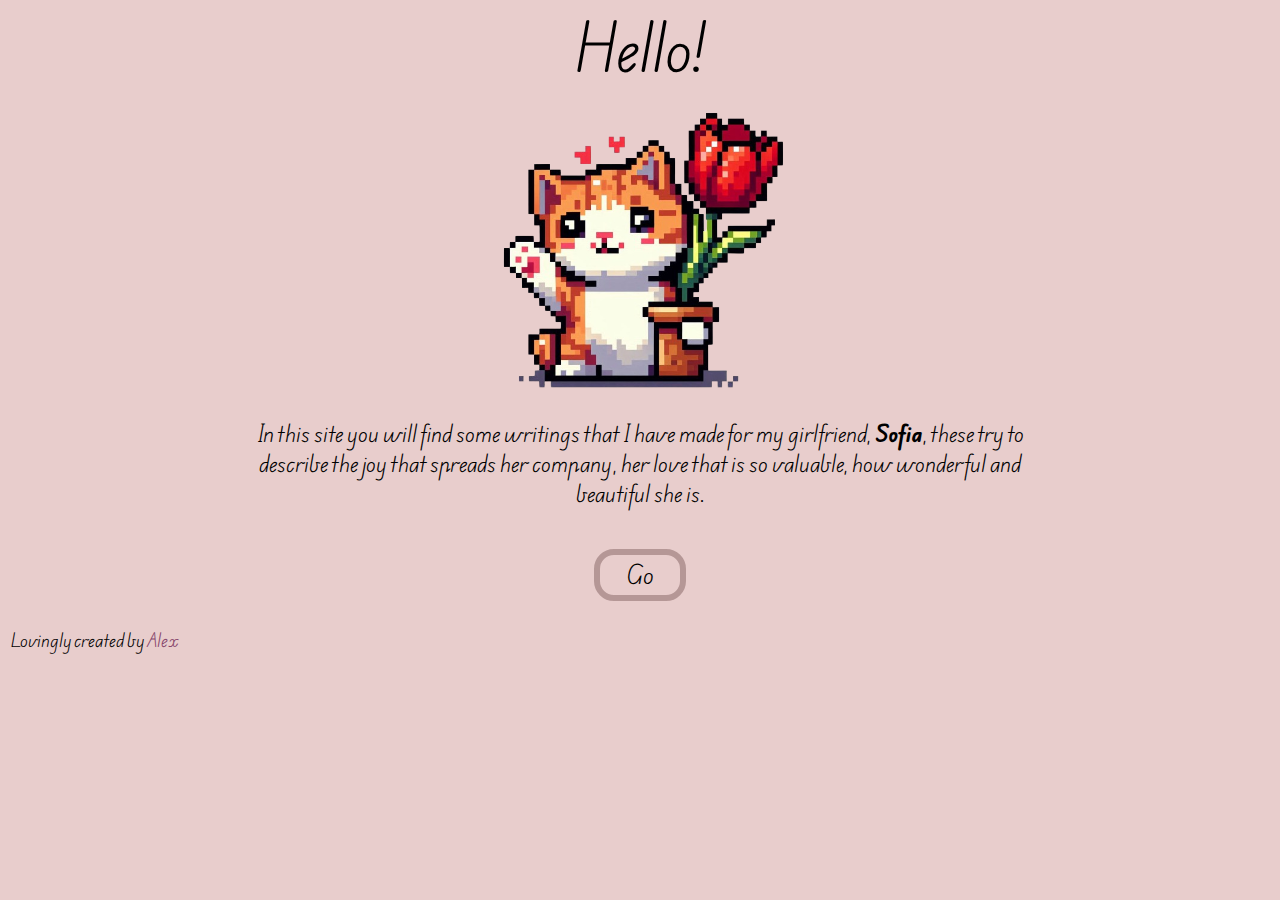
<file: index.html>
<!DOCTYPE html>
<html lang="en">
<head>
    <meta charset="UTF-8">
    <meta name="viewport" content="width=device-width, initial-scale=1.0">

    <link rel="preconnect" href="https://fonts.googleapis.com">
    <link rel="preconnect" href="https://fonts.gstatic.com" crossorigin>
    <link href="https://fonts.googleapis.com/css2?family=Alice&family=Comic+Neue:ital@1&family=Edu+AU+VIC+WA+NT+Hand:wght@400..700&family=Roboto:wght@300&display=swap" rel="stylesheet">

    <link rel="stylesheet" href="./src/index.css">
    <title>Sofia</title>
</head>
<body>
    <div class="welcome">
        <p class="hello">Hello!</p>
        <img class="cat_hello" src="./assets/cat_hello.png" alt="Cat with flower">
    </div>
    <div class="box-what">
        <p class="text_what">In this site you will find some writings that I have made for my girlfriend, 
            <strong>Sofia</strong>, these try to describe the joy that spreads her company, her love that is so valuable, 
            how wonderful and beautiful she is.</p>
    </div>
    <a class="go" href="./views/options.html">Go</a>

    <footer>
        <p class="footer_t">Lovingly created by <span>Alex</span></p>
    </footer>
</body>
</html>
</file>
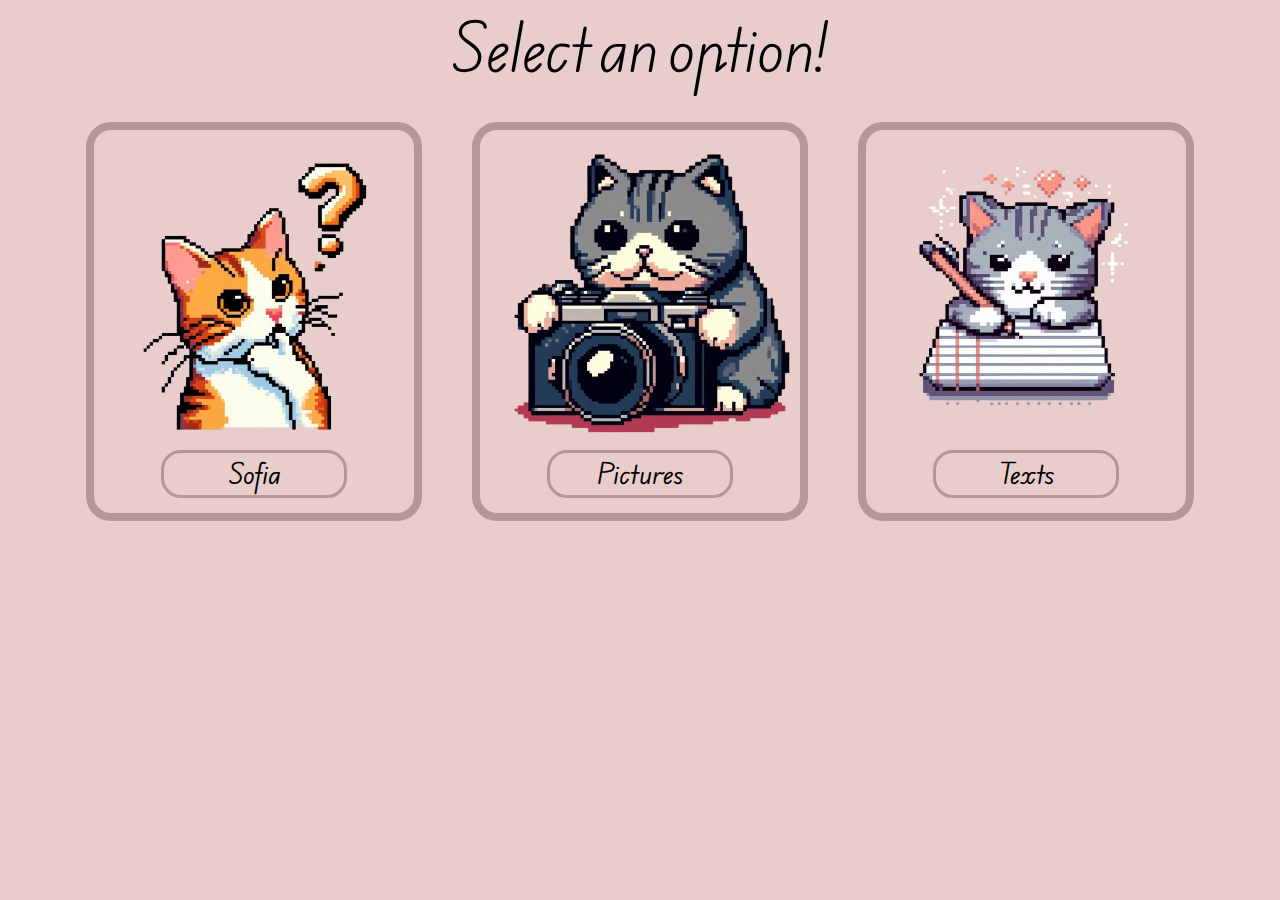
<file: views/options.html>
<!DOCTYPE html>
<html lang="en">
<head>
    <meta charset="UTF-8">
    <meta name="viewport" content="width=device-width, initial-scale=1.0">

    <link rel="preconnect" href="https://fonts.googleapis.com">
    <link rel="preconnect" href="https://fonts.gstatic.com" crossorigin>
    <link href="https://fonts.googleapis.com/css2?family=Alice&family=Comic+Neue:ital@1&family=Edu+AU+VIC+WA+NT+Hand:wght@400..700&family=Roboto:wght@300&display=swap" rel="stylesheet">

    <link rel="stylesheet" href="./../src/index.css">
    <title>Sofia - Options </title>
</head>
<body>
    <div class="center">
        <p class="hello">Select an option!</p>
    </div>
    <div class="options-container">
        <div class="option-box">
            <img class="option_img" src="./../assets/cat_dude.png" alt="cat with a camera take a pic">
            <a class="option_button" href="./working.html">Sofia</a> 
        </div>
        <div class="option-box">
            <img class="option_img" src="./../assets/cat_take_pic.png" alt="cat with a camera take a pic">
            <a class="option_button" href="./pics.html">Pictures</a> 
        </div>
        <div class="option-box">
            <img class="option_img" src="./../assets/cat_note.png" alt="cat with a camera take a pic">
            <a class="option_button" href="./writings.html">Texts</a> 
        </div>
    </div>


</body>
</html>
</file>
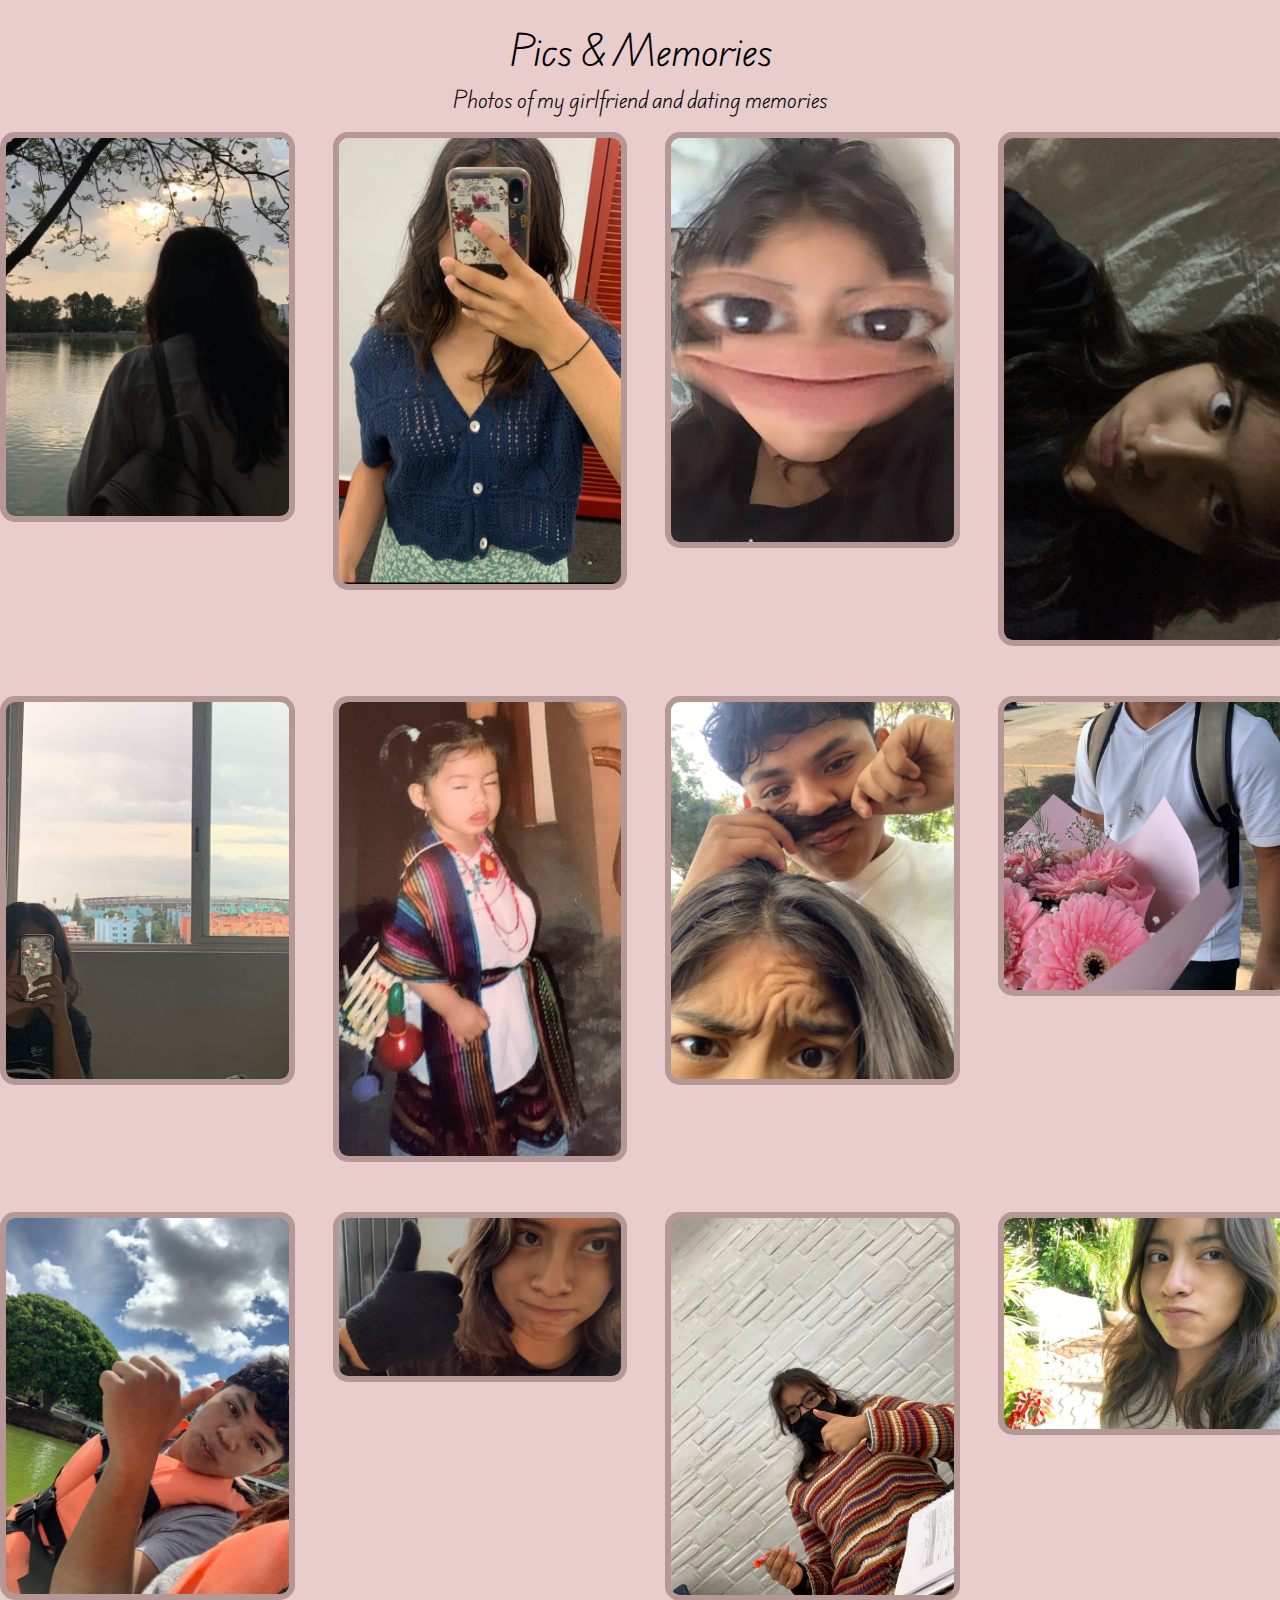
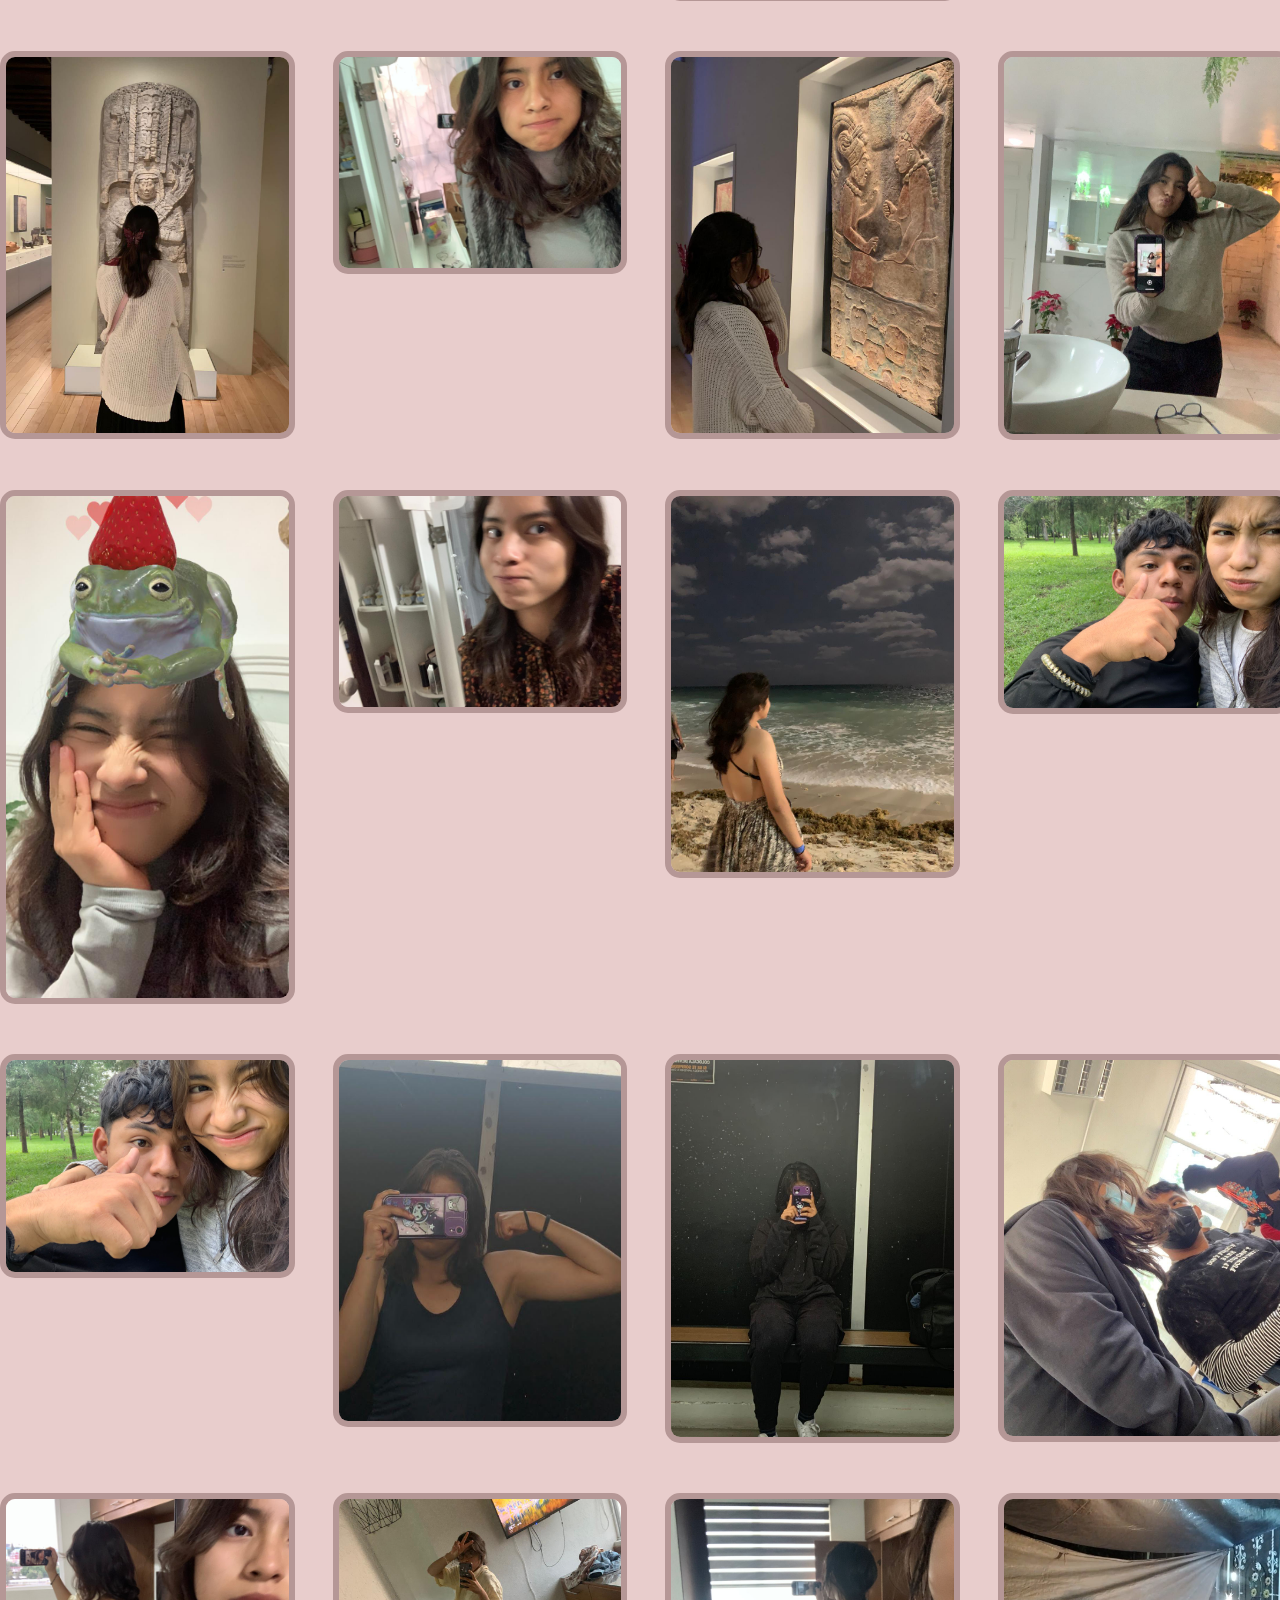
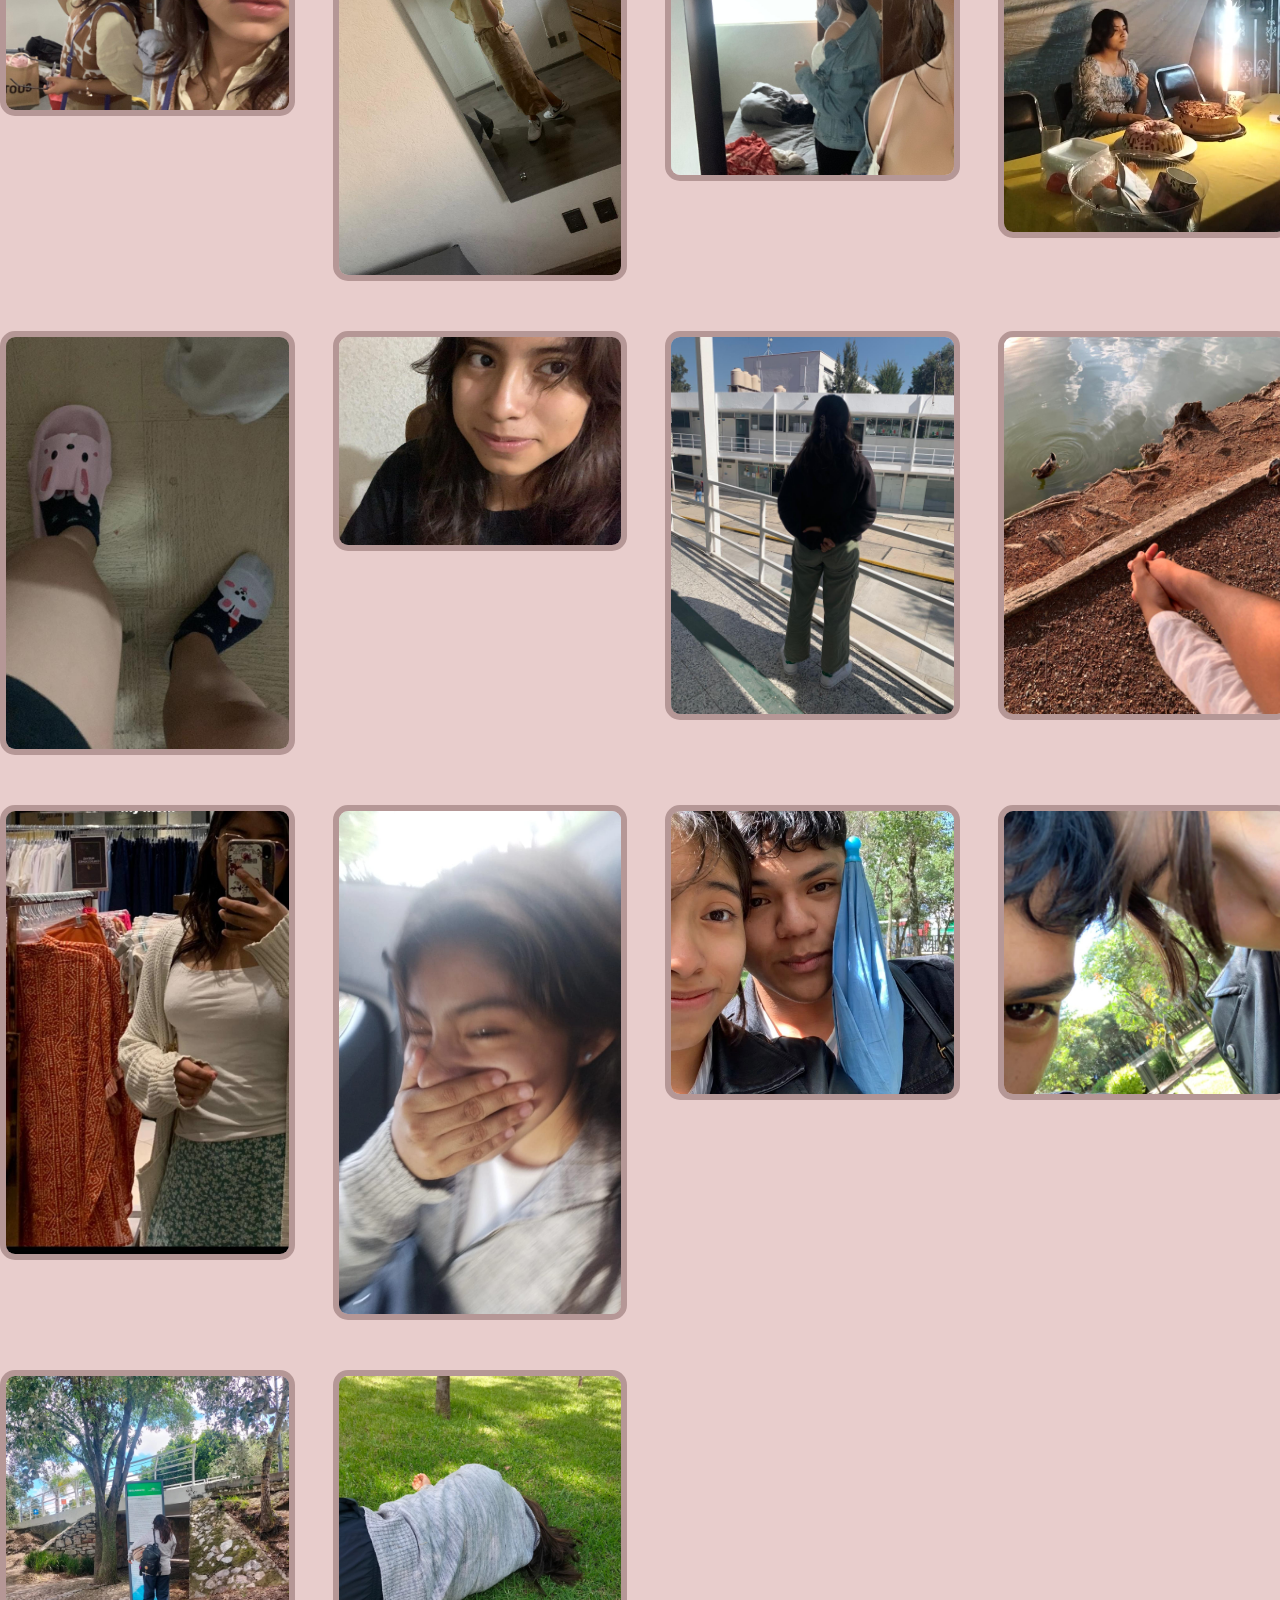
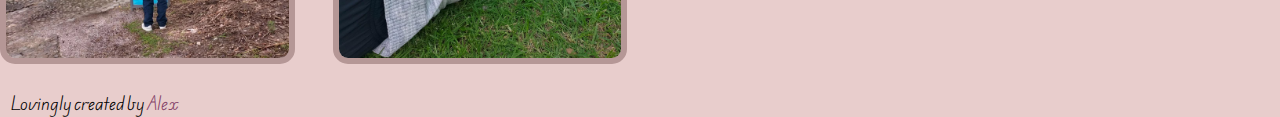
<file: views/pics.html>
<!DOCTYPE html>
<html lang="en">
<head>
    <meta charset="UTF-8">
    <meta name="viewport" content="width=device-width, initial-scale=1.0">

    <link rel="preconnect" href="https://fonts.googleapis.com">
    <link rel="preconnect" href="https://fonts.gstatic.com" crossorigin>
    <link href="https://fonts.googleapis.com/css2?family=Alice&family=Comic+Neue:ital@1&family=Edu+AU+VIC+WA+NT+Hand:wght@400..700&family=Roboto:wght@300&display=swap" rel="stylesheet">

    <link rel="stylesheet" href="./../src/index.css">
    <title>Sofia - Pics</title>
</head>
<body>
    <div class="container-view">
        <p class="title_view">Pics & Memories</p>
        <p class="about_title_view">
            Photos of my girlfriend and dating memories
        </p>
    </div>

    <div class="photo-grid">
        <!-- Reemplaza los src con las rutas a tus imágenes -->
        <img class="pic_sof" src="./../assets/sofia_pics/1.jpeg" alt="Photo 1">
        <img class="pic_sof" src="./../assets/sofia_pics/2.jpeg" alt="Photo 2">
        <img class="pic_sof" src="./../assets/sofia_pics/3.jpeg" alt="Photo 3">
        <img class="pic_sof" src="./../assets/sofia_pics/4.jpeg" alt="Photo 4">
        <img class="pic_sof" src="./../assets/sofia_pics/5.jpeg" alt="Photo 5">
        <img class="pic_sof" src="./../assets/sofia_pics/6.jpeg" alt="Photo 6">
        <img class="pic_sof" src="./../assets/sofia_pics/7.jpeg" alt="Photo 7">
        <img class="pic_sof" src="./../assets/sofia_pics/8.jpeg" alt="Photo 8">
        <img class="pic_sof" src="./../assets/sofia_pics/9.jpeg" alt="Photo 9">
        <img class="pic_sof" src="./../assets/sofia_pics/10.jpeg" alt="Photo 10">
        <img class="pic_sof" src="./../assets/sofia_pics/11.jpeg" alt="Photo 11">
        <img class="pic_sof" src="./../assets/sofia_pics/12.jpeg" alt="Photo 12">
        <img class="pic_sof" src="./../assets/sofia_pics/13.jpeg" alt="Photo 13">
        <img class="pic_sof" src="./../assets/sofia_pics/14.jpeg" alt="Photo 14">
        <img class="pic_sof" src="./../assets/sofia_pics/15.jpeg" alt="Photo 15">
        <img class="pic_sof" src="./../assets/sofia_pics/16.jpeg" alt="Photo 16">
        <img class="pic_sof" src="./../assets/sofia_pics/17.jpeg" alt="Photo 17">
        <img class="pic_sof" src="./../assets/sofia_pics/18.jpeg" alt="Photo 18">
        <img class="pic_sof" src="./../assets/sofia_pics/19.jpeg" alt="Photo 19">
        <img class="pic_sof" src="./../assets/sofia_pics/20.jpeg" alt="Photo 20">
        <img class="pic_sof" src="./../assets/sofia_pics/21.jpeg" alt="Photo 21">
        <img class="pic_sof" src="./../assets/sofia_pics/22.jpeg" alt="Photo 22">
        <img class="pic_sof" src="./../assets/sofia_pics/23.jpeg" alt="Photo 23">
        <img class="pic_sof" src="./../assets/sofia_pics/24.jpeg" alt="Photo 24">
        <img class="pic_sof" src="./../assets/sofia_pics/25.jpeg" alt="Photo 25">
        <img class="pic_sof" src="./../assets/sofia_pics/26.jpeg" alt="Photo 26">
        <img class="pic_sof" src="./../assets/sofia_pics/27.jpeg" alt="Photo 27">
        <img class="pic_sof" src="./../assets/sofia_pics/28.jpeg" alt="Photo 28">
        <img class="pic_sof" src="./../assets/sofia_pics/29.jpeg" alt="Photo 29">
        <img class="pic_sof" src="./../assets/sofia_pics/30.jpeg" alt="Photo 30">
        <img class="pic_sof" src="./../assets/sofia_pics/31.jpeg" alt="Photo 31">
        <img class="pic_sof" src="./../assets/sofia_pics/32.jpeg" alt="Photo 32">
        <img class="pic_sof" src="./../assets/sofia_pics/33.jpeg" alt="Photo 33">
        <img class="pic_sof" src="./../assets/sofia_pics/34.jpeg" alt="Photo 34">
        <img class="pic_sof" src="./../assets/sofia_pics/35.jpeg" alt="Photo 35">
        <img class="pic_sof" src="./../assets/sofia_pics/36.jpeg" alt="Photo 36">
        <img class="pic_sof" src="./../assets/sofia_pics/37.jpeg" alt="Photo 37">
        <img class="pic_sof" src="./../assets/sofia_pics/38.jpeg" alt="Photo 38">
        <!-- Agrega más imágenes según sea necesario -->
    </div>

    <footer>
        <p class="footer_t">Lovingly created by <span>Alex</span></p>
    </footer>
</body>
</html>
</file>
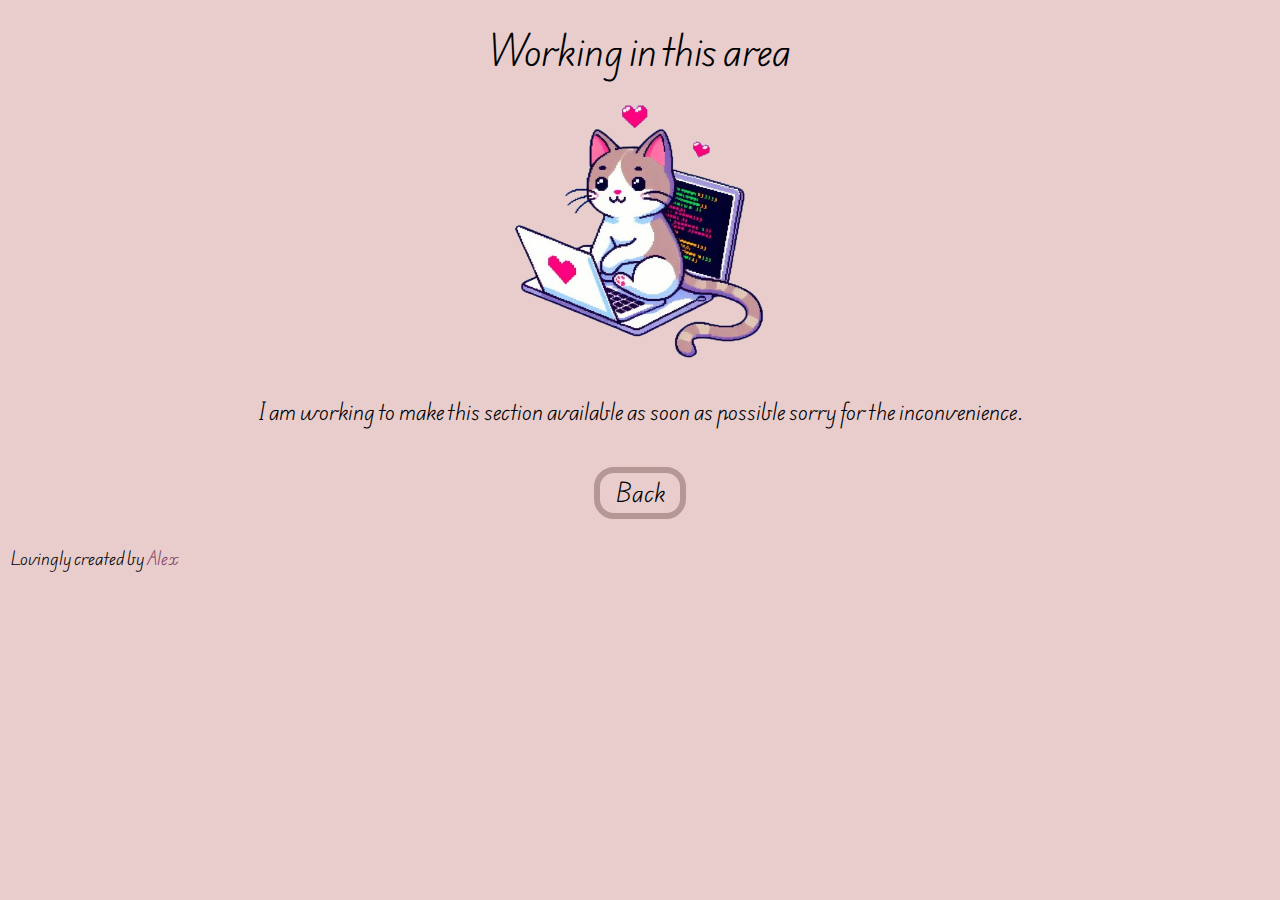
<file: views/working.html>
<!DOCTYPE html>
<html lang="en">
<head>
    <meta charset="UTF-8">
    <meta name="viewport" content="width=device-width, initial-scale=1.0">

    <link rel="preconnect" href="https://fonts.googleapis.com">
    <link rel="preconnect" href="https://fonts.gstatic.com" crossorigin>
    <link href="https://fonts.googleapis.com/css2?family=Alice&family=Comic+Neue:ital@1&family=Edu+AU+VIC+WA+NT+Hand:wght@400..700&family=Roboto:wght@300&display=swap" rel="stylesheet">

    <link rel="stylesheet" href="./../src/index.css">
    <title>Sofia</title>
</head>
<body>
    <div class="container-view">
        <p class="title_view">Working in this area</p>
        <img class="img_work" src="./../assets/cat_prog.png" alt="Cat programming">
    </div>
    <div class="box-what">
        <p class="text_what">
            I am working to make this section available as soon as possible sorry for the inconvenience.
        </p>
    </div>
    <a class="go" href="./options.html">Back</a>

    <footer>
        <p class="footer_t">Lovingly created by <span>Alex</span></p>
    </footer>
</body>
</html>
</file>
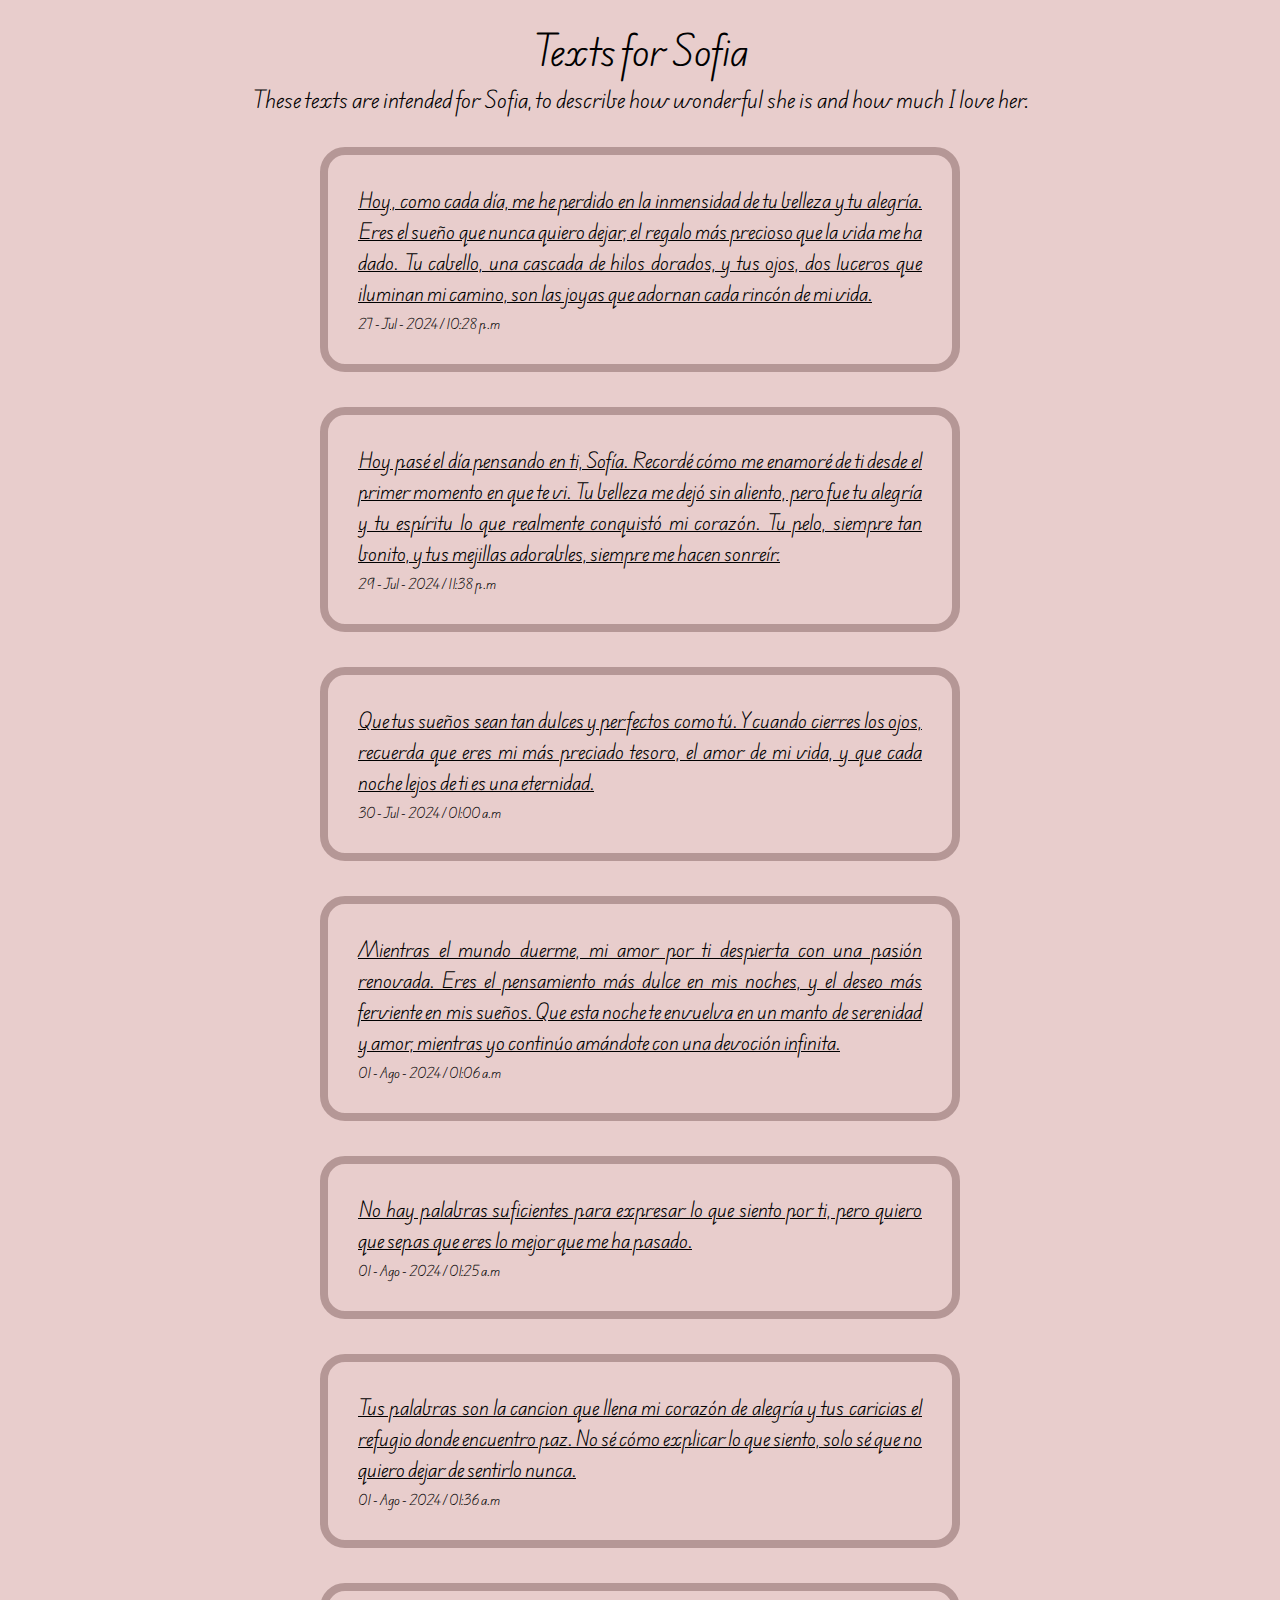
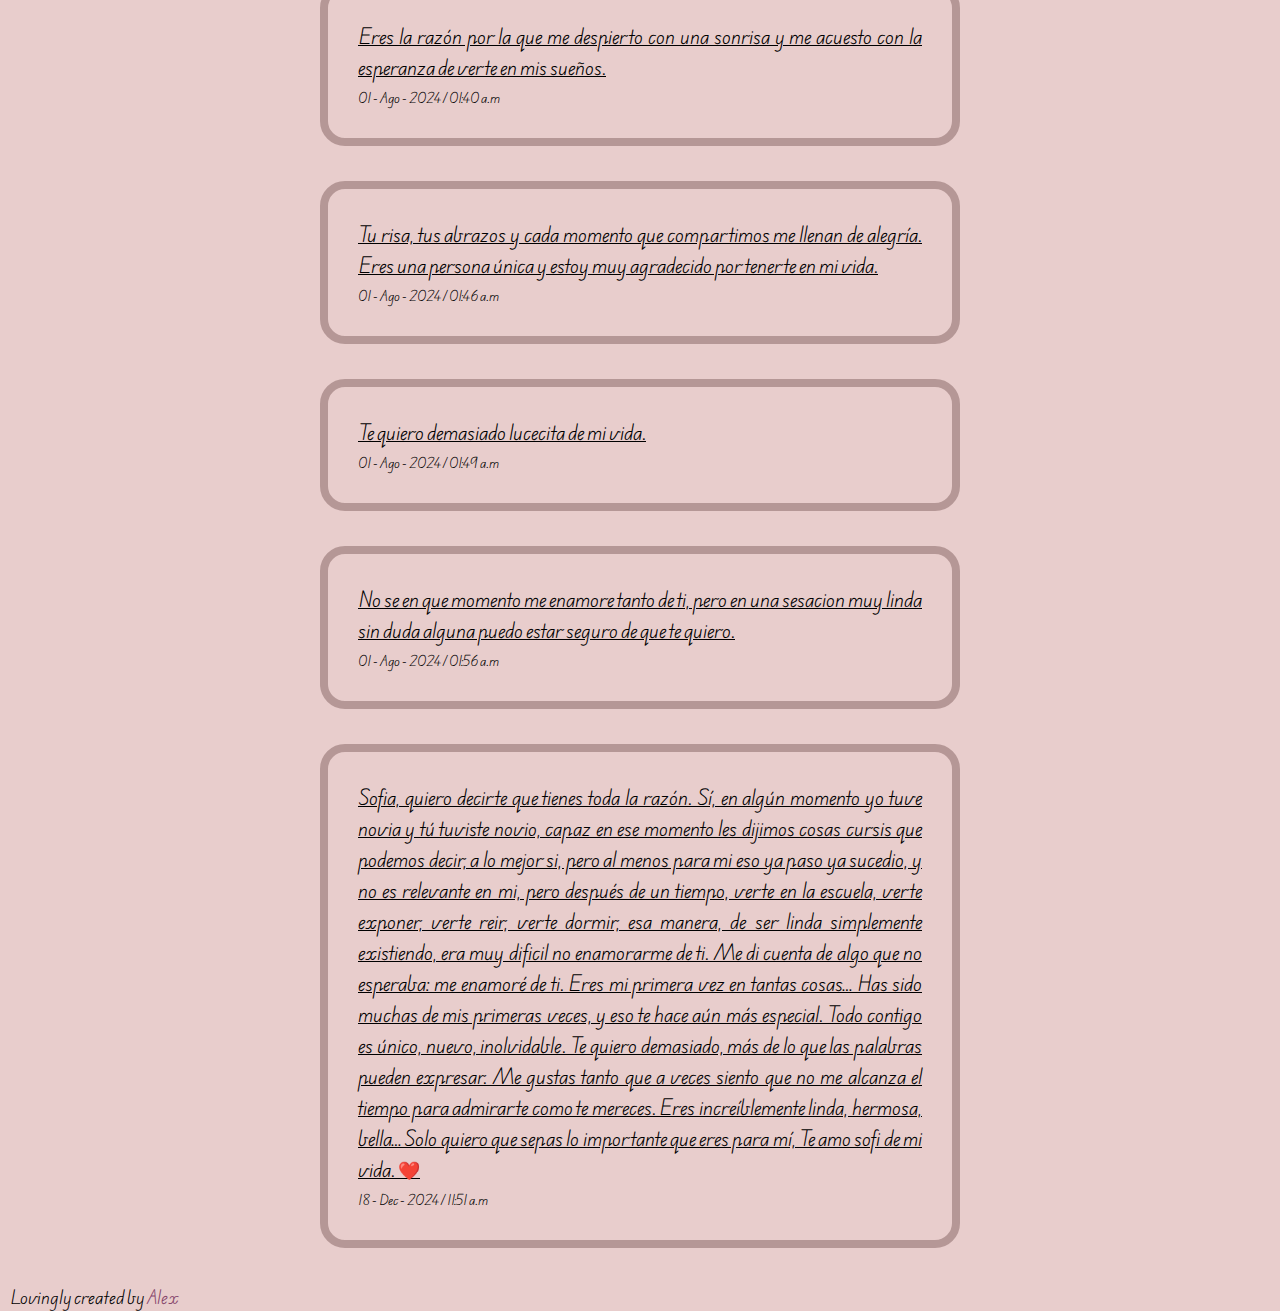
<file: views/writings.html>
<!DOCTYPE html>
<html lang="en">
<head>
    <meta charset="UTF-8">
    <meta name="viewport" content="width=device-width, initial-scale=1.0">

    <link rel="preconnect" href="https://fonts.googleapis.com">
    <link rel="preconnect" href="https://fonts.gstatic.com" crossorigin>
    <link href="https://fonts.googleapis.com/css2?family=Alice&family=Comic+Neue:ital@1&family=Edu+AU+VIC+WA+NT+Hand:wght@400..700&family=Roboto:wght@300&display=swap" rel="stylesheet">

    <link rel="stylesheet" href="./../src/index.css">
    <title>Sofia - Texts </title>
</head>
<body>
    <div class="container-view">
        <p class="title_view">Texts for Sofia</p>
        <p class="about_title_view">
            These texts are intended for Sofia, to describe how wonderful she is and how much I love her.
        </p>
    </div>

    <div class="container_texts">
        <div class="text_box">
            <p class="t_text"> 
                Hoy, como cada día, me he perdido en la inmensidad de tu belleza y tu alegría.
                Eres el sueño que nunca quiero dejar, el regalo más precioso que la vida me ha dado. 
                Tu cabello, una cascada de hilos dorados, y tus ojos, dos luceros que iluminan mi camino,
                son las joyas que adornan cada rincón de mi vida.
            </p>
            <p class="date_text"> 27 - Jul - 2024 / 10:28 p.m</p>
        </div>
        <div class="text_box">
            <p class="t_text"> 
                Hoy pasé el día pensando en ti, Sofía. Recordé cómo me enamoré de ti 
                desde el primer momento en que te vi. Tu belleza me dejó sin aliento,
                pero fue tu alegría y tu espíritu lo que realmente conquistó mi corazón. 
                Tu pelo, siempre tan bonito, y tus mejillas adorables, siempre me hacen 
                sonreír.
            </p>
            <p class="date_text"> 29 - Jul - 2024 / 11:38 p.m</p>
        </div>
        <div class="text_box">
            <p class="t_text"> 
                Que tus sueños sean tan dulces y perfectos como tú. Y cuando cierres los ojos, 
                recuerda que eres mi más preciado tesoro, el amor de mi vida, y que cada noche
                lejos de ti es una eternidad.
            </p>
            <p class="date_text"> 30 - Jul - 2024 / 01:00 a.m</p>
        </div>   
        <div class="text_box">
            <p class="t_text"> 
                Mientras el mundo duerme, mi amor por ti despierta con una pasión renovada.
                Eres el pensamiento más dulce en mis noches, y el deseo más ferviente en mis sueños.
                Que esta noche te envuelva en un manto de serenidad y amor, mientras yo continúo amándote 
                con una devoción infinita.
            </p>
            <p class="date_text"> 01 - Ago - 2024 / 01:06 a.m</p>
        </div>   
        <div class="text_box">
            <p class="t_text"> 
                No hay palabras suficientes para expresar lo que siento por ti, pero quiero que sepas que eres 
                lo mejor que me ha pasado. 
            </p>
            <p class="date_text"> 01 - Ago - 2024 / 01:25 a.m</p>
        </div>   
        <div class="text_box">
            <p class="t_text"> 
                Tus palabras son la cancion que llena mi corazón de alegría y tus caricias el refugio donde encuentro paz. 
                No sé cómo explicar lo que siento, solo sé que no quiero dejar de sentirlo nunca.
            </p>
            <p class="date_text"> 01 - Ago - 2024 / 01:36 a.m</p>
        </div>  
        <div class="text_box">
            <p class="t_text"> 
                Eres la razón por la que me despierto con una sonrisa y me acuesto con la esperanza de verte en mis sueños.
            </p>
            <p class="date_text"> 01 - Ago - 2024 / 01:40 a.m</p>
        </div>  
        <div class="text_box">
            <p class="t_text"> 
                Tu risa, tus abrazos y cada momento que compartimos me llenan de alegría. Eres una persona única y estoy muy agradecido 
                por tenerte en mi vida.
            </p>
            <p class="date_text"> 01 - Ago - 2024 / 01:46 a.m</p>
        </div>  
        <div class="text_box">
            <p class="t_text"> 
                Te quiero demasiado lucecita de mi vida.
            </p>
            <p class="date_text"> 01 - Ago - 2024 / 01:49 a.m</p>
        </div>  
        <div class="text_box">
            <p class="t_text"> 
                No se en que momento me enamore tanto de ti, pero en una sesacion muy linda
                sin duda alguna puedo estar seguro de que te quiero.
            </p>
            <p class="date_text"> 01 - Ago - 2024 / 01:56 a.m</p>
        </div>  

        <div class="text_box">
            <p class="t_text"> 
                Sofia, quiero decirte que tienes toda la razón. Sí, en algún momento yo tuve novia y tú tuviste novio, capaz 
                en ese momento les dijimos cosas cursis que podemos decir, a lo mejor si, pero al menos para mi eso ya paso 
                ya sucedio, y no es relevante en mi, pero después de un tiempo, verte en la escuela, verte exponer, verte reir, 
                verte dormir, esa manera, de ser linda simplemente existiendo, era muy dificil no enamorarme de ti.
                Me di cuenta de algo que no esperaba: me enamoré de ti.
                Eres mi primera vez en tantas cosas… Has sido muchas de mis primeras veces, y eso te hace aún más especial. 
                Todo contigo es único, nuevo, inolvidable.
                Te quiero demasiado, más de lo que las palabras pueden expresar. Me gustas tanto que a veces 
                siento que no me alcanza el tiempo para admirarte como te mereces. Eres increíblemente linda, hermosa, bella…
                Solo quiero que sepas lo importante que eres para mí, Te amo sofi de mi vida. ❤️
            </p>
            <p class="date_text"> 18 - Dec - 2024 / 11:51 a.m</p>
        </div> 
        
    </div>

    

    <footer>
        <p class="footer_t">Lovingly created by <span>Alex</span></p>
    </footer>
</body>
</html>
 
<!--
        <div class="text_box">
            <p class="t_text"> 

            </p>
            <p class="date_text"> 01 - Ago - 2024 / 01:25 a.m</p>
        </div>  

-->
</file>
<file: src/index.css>
* {
    margin: 0;
    padding: 0;
    font-family: "Edu AU VIC WA NT Hand", cursive;
    font-optical-sizing: auto;
    font-style: normal;
    background: #e8cdcc;
}



.welcome {
    align-items: center;
    text-align: center;
}

.center {
    align-items: center;
    text-align: center;
}

.hello {
    font-size: 56px;
}

.cat_hello {
    width: 300px;
}

.box-what {
    text-align: center;
    margin: 0 auto;
    display: flex;
    justify-content: center;
    align-items: center;
    width: 100%;
    max-width: 800px; 
    padding: 15px; 
    box-sizing: border-box;
}

.text_what {
    font-size: 20px;
    text-align: center;
    line-height: 1.5;
}

/* Responsive adjustments */
@media (max-width: 768px) {
    .text_what {
        font-size: 18px;
    }
}

@media (max-width: 480px) {
    .text_what {
        font-size: 16px;
    }
}

.text_what {
    text-align: center;
    font-size: 20px;
}

.go {
    margin-top: 600px;
    display: flex;
    justify-content: center; 
    align-items: center;     
    margin: 0 auto;
    width: 80px;
    height: 40px;           
    text-decoration: none;
    border: 6px solid #b59796; 
    border-radius: 20px;
    margin-top: 25px;
    font-size: 22px;
    color: black;
    margin-bottom: 25px;
}

.go:hover {
    background: #d4b6b4;
}


.options-container {
    margin-top: 25px;
    display: flex;
    flex-wrap: wrap;
    justify-content: center;
    gap: 50px;
}

.option-box {
    display: flex;
    flex-direction: column;
    align-items: center;
    padding: 10px;
    border: 8px solid #b59796;
    border-radius: 25px;
}

.option_img {
    width: 300px;
    height: auto;
}

.option_button {
    display: inline-block;
    text-align: center;
    text-decoration: none;
    color: black;
    border: 3px solid #b59796;
    border-radius: 20px;
    font-size: 24px;
    width: 180px;
    margin-top: 10px;
    margin-bottom: 5px;
    font-weight: 450;
}


.option_button:hover {
    background: #d4b6b4;
}


/* */

.title_view, .about_title_view {
    align-items: center;
    text-align: center;
}

.title_view {
    font-size: 36px;
    margin-top: 20px;
}

.about_title_view {
    font-size: 20px;
    margin-bottom: 15px;
}

.container_view {
    display: block;
    
}
/* */ 


.container_texts {
    margin-top: 30px;
    display: flex;
    justify-content: center;
    align-items: center;
    flex-direction: column;
}

.text_box {
    border: #b59796 8px solid;
    border-radius: 25px;
    text-align: justify;
    padding: 30px;
    width: 50%; 
    box-sizing: border-box;
    margin-bottom: 35px;
}

.t_text {
    font-size: 18px;
    text-decoration: underline;
}
.date_text {
    margin-top: 5px;
    text-decoration: none;
    font-size: 12px;
}

.img_work {
    display: flex;
    margin: 0 auto;
    width: 300px;
}

/* */ 
.footer_t {
    font-size: 16px;
    margin-left: 10px;
}
.footer_t span {
    color: #85446a;
}

/* */
.photo-grid {
    display: grid;
    grid-template-columns: repeat(auto-fill, minmax(250px, 1fr)); /* Crea columnas automáticas que ocupan al menos 150px */
    gap: 50px; /* Espacio entre las fotos */
    margin-bottom: 25px;
}

.photo-grid img {
    width: 100%; /* Hace que la imagen ocupe todo el ancho de la celda */
    height: auto; /* Mantiene la relación de aspecto */
    border: 6px solid #b59796; /* Borde rojo */
    border-radius: 15px; /* Esquinas redondeadas */
    object-fit: cover; /* Asegura que la imagen se recorte adecuadamente */
}
</file>
